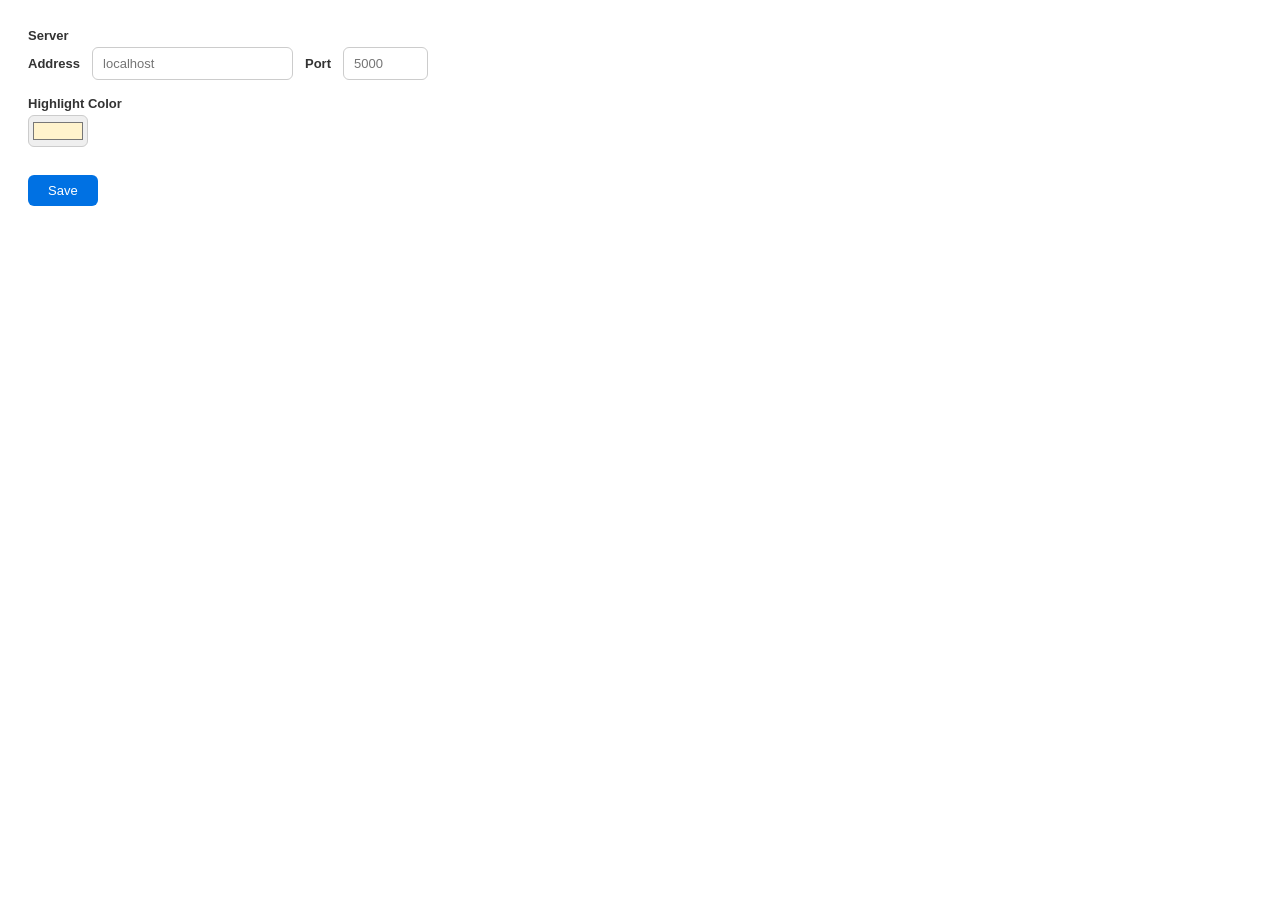
<file: extension/options.html>
<!DOCTYPE html>
<html>
<head>
  <meta charset="UTF-8">
  <title>free-tts Options</title>
  <style>
    body { font-family: -apple-system, BlinkMacSystemFont, "Segoe UI", Roboto, sans-serif; padding: 20px; max-width: 400px; }
    label { font-size: 13px; font-weight: 600; color: #333; display: block; margin-bottom: 4px; }
    input { padding: 8px 10px; border: 1px solid #ccc; border-radius: 6px; font-size: 13px; box-sizing: border-box; }
    input[type="text"] { width: 100%; }
    input[type="number"] { width: 100px; }
    input[type="color"] { width: 60px; height: 32px; cursor: pointer; padding: 2px; }
    .field { margin-bottom: 16px; }
    .row { display: flex; gap: 12px; align-items: center; }
    .row label { margin-bottom: 0; white-space: nowrap; }
    button { margin-top: 12px; padding: 8px 20px; background: #0071e3; color: #fff; border: none; border-radius: 6px; font-size: 13px; cursor: pointer; }
    button:hover { background: #0077ed; }
    .status { margin-top: 8px; font-size: 12px; color: #666; }
  </style>
</head>
<body>
  <div class="field">
    <label>Server</label>
    <div class="row">
      <label for="host">Address</label>
      <input type="text" id="host" placeholder="localhost">
      <label for="port">Port</label>
      <input type="number" id="port" min="1" max="65535" placeholder="5000">
    </div>
  </div>
  <div class="field">
    <label for="highlightColor">Highlight Color</label>
    <input type="color" id="highlightColor" value="#fff3cd">
  </div>
  <button id="saveBtn">Save</button>
  <div class="status" id="status"></div>
  <script src="options.js"></script>
</body>
</html>
</file>
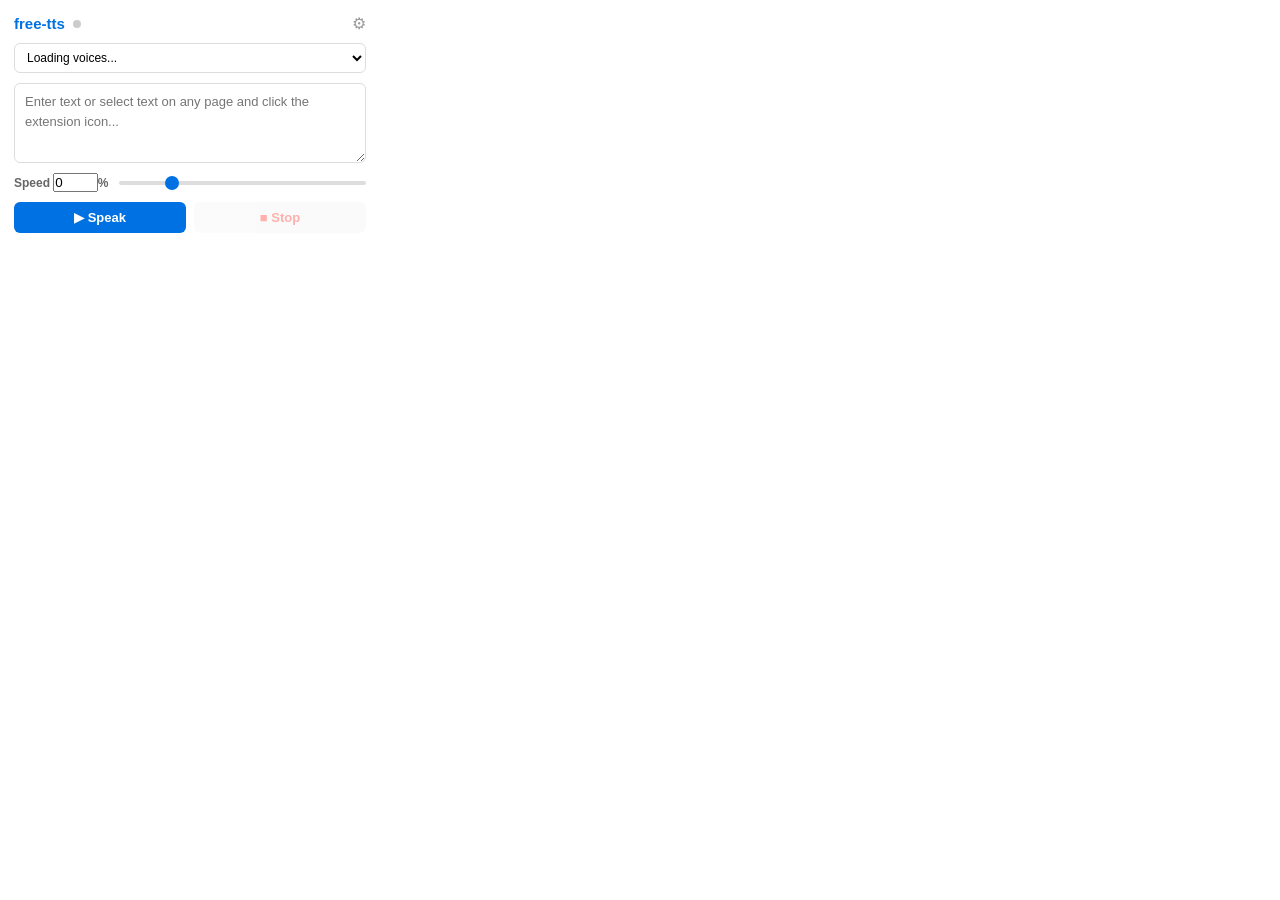
<file: extension/popup.html>
<!DOCTYPE html>
<html lang="en">
<head>
  <meta charset="UTF-8">
  <title>free-tts</title>
  <link rel="stylesheet" href="popup.css">
</head>
<body>
  <div class="popup">
    <!-- Header -->
    <div class="header">
      <span class="title">free-tts</span>
      <span class="status-dot" id="statusDot" title="Server status"></span>
      <a class="options-link" href="#" id="optionsLink" title="Server settings" aria-label="Server settings">⚙</a>
    </div>

    <!-- Server config (toggled by gear icon) -->
    <div class="server-config" id="serverConfig">
      <label>Addr <input type="text" id="hostInput" placeholder="localhost"></label>
      <label>Port <input type="number" id="portInput" min="1" max="65535" placeholder="5000"></label>
      <a class="more-link" id="moreOptionsLink" title="More settings">…</a>
    </div>

    <!-- Voice picker -->
    <div class="voice-row">
      <label class="sr-only" for="voiceSelect">Voice</label>
      <select id="voiceSelect" class="voice-select">
        <option value="">Loading voices...</option>
      </select>
    </div>

    <!-- Text -->
    <label class="sr-only" for="textInput">Text to speak</label>
    <textarea id="textInput" class="text-input" placeholder="Enter text or select text on any page and click the extension icon..."></textarea>

    <!-- Speed -->
    <div class="slider-row">
      <label class="slider-label">Speed <input type="number" id="speedInput" class="speed-input" min="-50" max="200" value="0">%</label>
      <input type="range" id="speedSlider" min="-50" max="200" value="0" step="1">
    </div>

    <!-- Controls -->
    <div class="controls">
      <button id="speakBtn" class="btn btn-speak">▶ Speak</button>
      <button id="stopBtn" class="btn btn-stop" disabled>■ Stop</button>
    </div>
  </div>
  <script src="popup.js"></script>
</body>
</html>
</file>
<file: extension/popup.css>
* { margin: 0; padding: 0; box-sizing: border-box; }

.sr-only {
  position: absolute;
  width: 1px;
  height: 1px;
  padding: 0;
  margin: -1px;
  overflow: hidden;
  clip: rect(0, 0, 0, 0);
  white-space: nowrap;
  border: 0;
}

body {
  width: 380px;
  font-family: -apple-system, BlinkMacSystemFont, "Segoe UI", Roboto, sans-serif;
  font-size: 13px;
  color: #1d1d1f;
  background: #fff;
}

.popup {
  padding: 14px;
  display: flex;
  flex-direction: column;
  gap: 10px;
}

/* Header */
.header {
  display: flex;
  align-items: center;
  gap: 8px;
}

.title {
  font-size: 15px;
  font-weight: 700;
  color: #0071e3;
}

.status-dot {
  width: 8px;
  height: 8px;
  border-radius: 50%;
  background: #ccc;
  flex-shrink: 0;
}

.status-dot.online { background: #34c759; }
.status-dot.offline { background: #ff3b30; }

.options-link {
  margin-left: auto;
  text-decoration: none;
  font-size: 16px;
  color: #999;
  cursor: pointer;
}

.options-link:hover { color: #333; }

/* Server config (toggled by gear icon) */
.server-config {
  display: none;
  flex-direction: row;
  align-items: center;
  gap: 6px;
  padding: 4px 0;
}

.server-config.show { display: flex; }

.server-config label {
  font-size: 11px;
  color: #666;
  white-space: nowrap;
}

.server-config input {
  padding: 4px 6px;
  border: 1px solid #ddd;
  border-radius: 6px;
  font-size: 12px;
  font-family: inherit;
  outline: none;
}

.server-config input:focus { border-color: #0071e3; }

#hostInput { flex: 1; min-width: 0; }

#portInput { width: 55px; }

.server-config input.invalid { border-color: #ff3b30; }

.more-link {
  font-size: 14px;
  color: #999;
  cursor: pointer;
  text-decoration: none;
  margin-left: 2px;
}

.more-link:hover { color: #333; }

/* Voice */
.voice-select {
  width: 100%;
  padding: 6px 8px;
  border: 1px solid #ddd;
  border-radius: 6px;
  font-size: 12px;
  font-family: inherit;
  background: #fff;
  outline: none;
}

.voice-select:focus { border-color: #0071e3; }

/* Text */
.text-input {
  width: 100%;
  min-height: 80px;
  max-height: 160px;
  padding: 8px 10px;
  border: 1px solid #ddd;
  border-radius: 6px;
  font-size: 13px;
  font-family: inherit;
  line-height: 1.5;
  resize: vertical;
  outline: none;
}

.text-input:focus { border-color: #0071e3; }

/* Slider */
.slider-row {
  display: flex;
  align-items: center;
  gap: 10px;
}

.slider-label {
  font-size: 12px;
  font-weight: 600;
  color: #666;
  white-space: nowrap;
}

.slider-label span {
  color: #0071e3;
  font-weight: 500;
}

.speed-input {
  width: 6ch;
}

.slider-row input[type="range"] {
  flex: 1;
  -webkit-appearance: none;
  appearance: none;
  height: 4px;
  border-radius: 2px;
  background: #ddd;
  outline: none;
  cursor: pointer;
}

.slider-row input[type="range"]::-webkit-slider-thumb {
  -webkit-appearance: none;
  width: 14px;
  height: 14px;
  border-radius: 50%;
  background: #0071e3;
  cursor: pointer;
}

/* Controls */
.controls {
  display: flex;
  gap: 8px;
}

.btn {
  flex: 1;
  padding: 8px 0;
  border: none;
  border-radius: 6px;
  font-size: 13px;
  font-weight: 600;
  cursor: pointer;
  font-family: inherit;
  transition: background 0.15s;
}

.btn:disabled {
  opacity: 0.4;
  cursor: not-allowed;
}

.btn-speak {
  background: #0071e3;
  color: #fff;
}

.btn-speak:hover:not(:disabled) { background: #0077ed; }

.btn-stop {
  background: #f5f5f7;
  color: #ff3b30;
}

.btn-stop:hover:not(:disabled) { background: #ffe5e5; }
</file>
